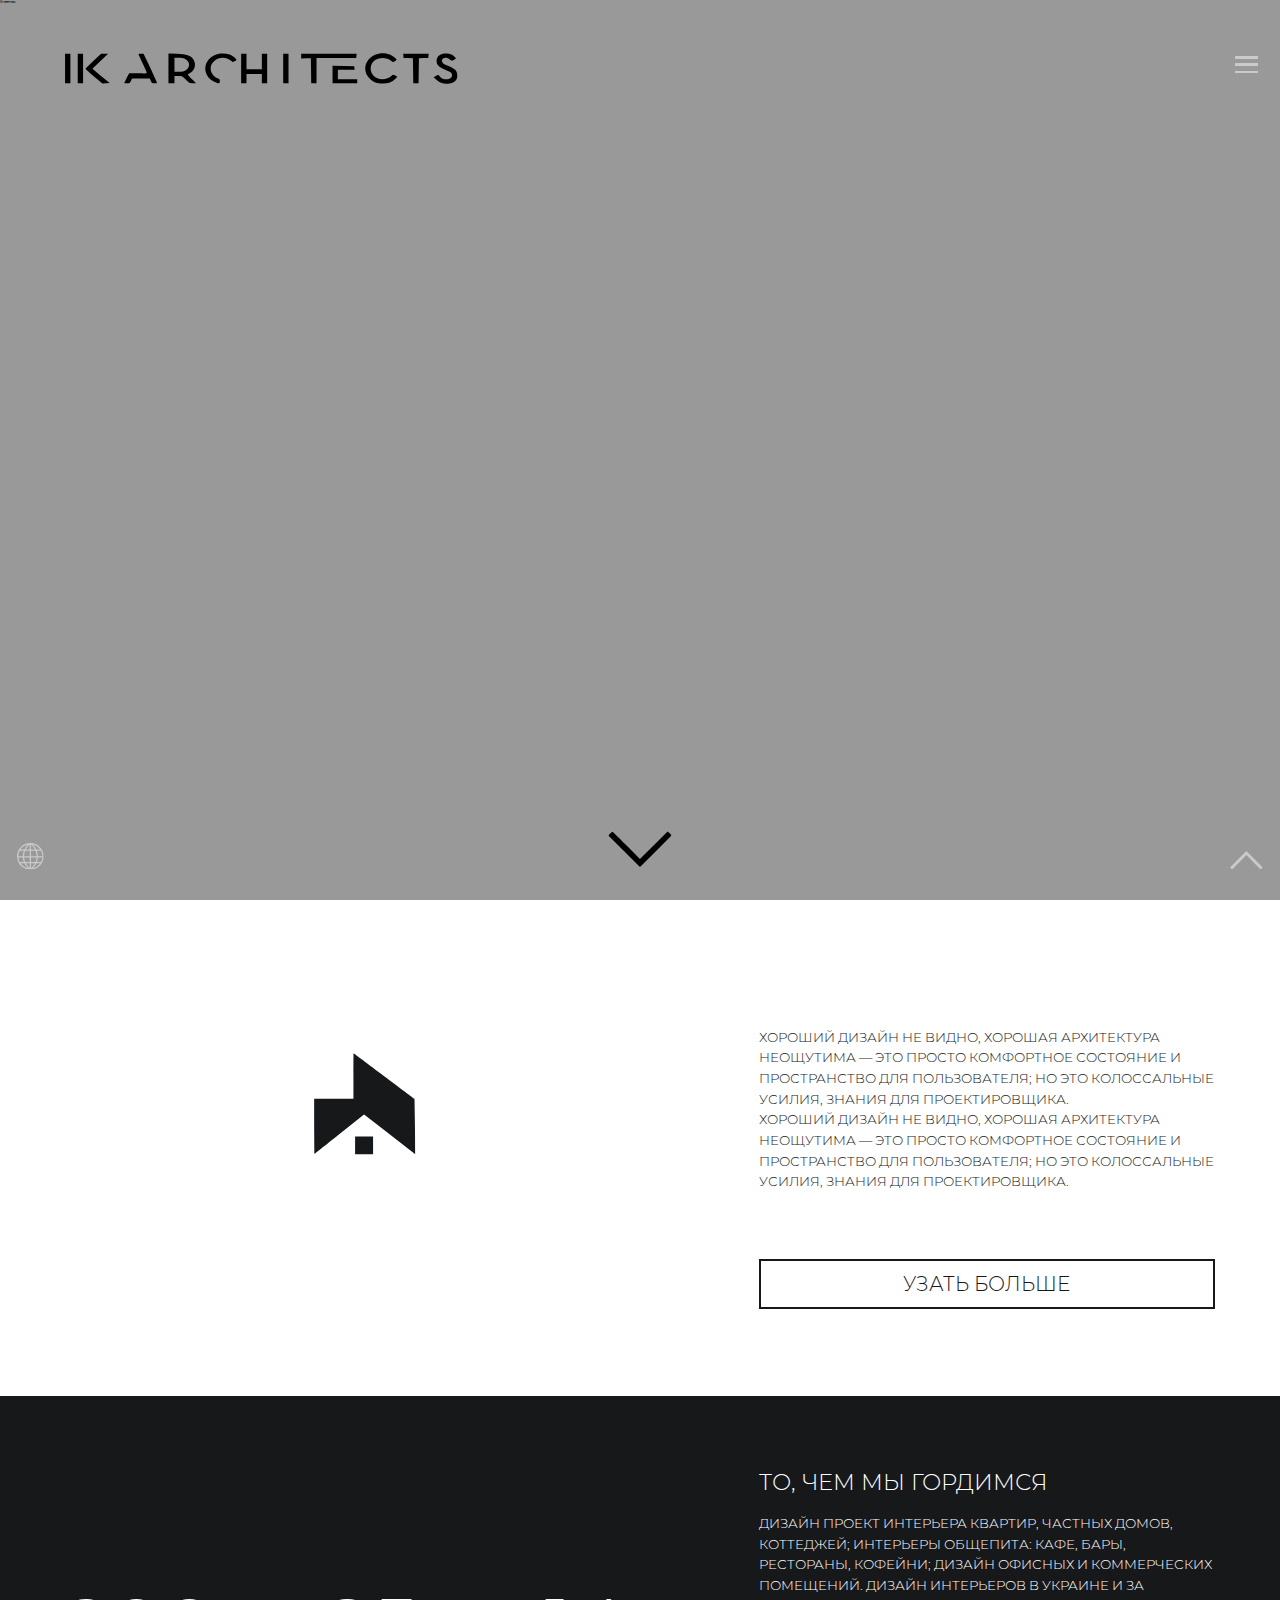
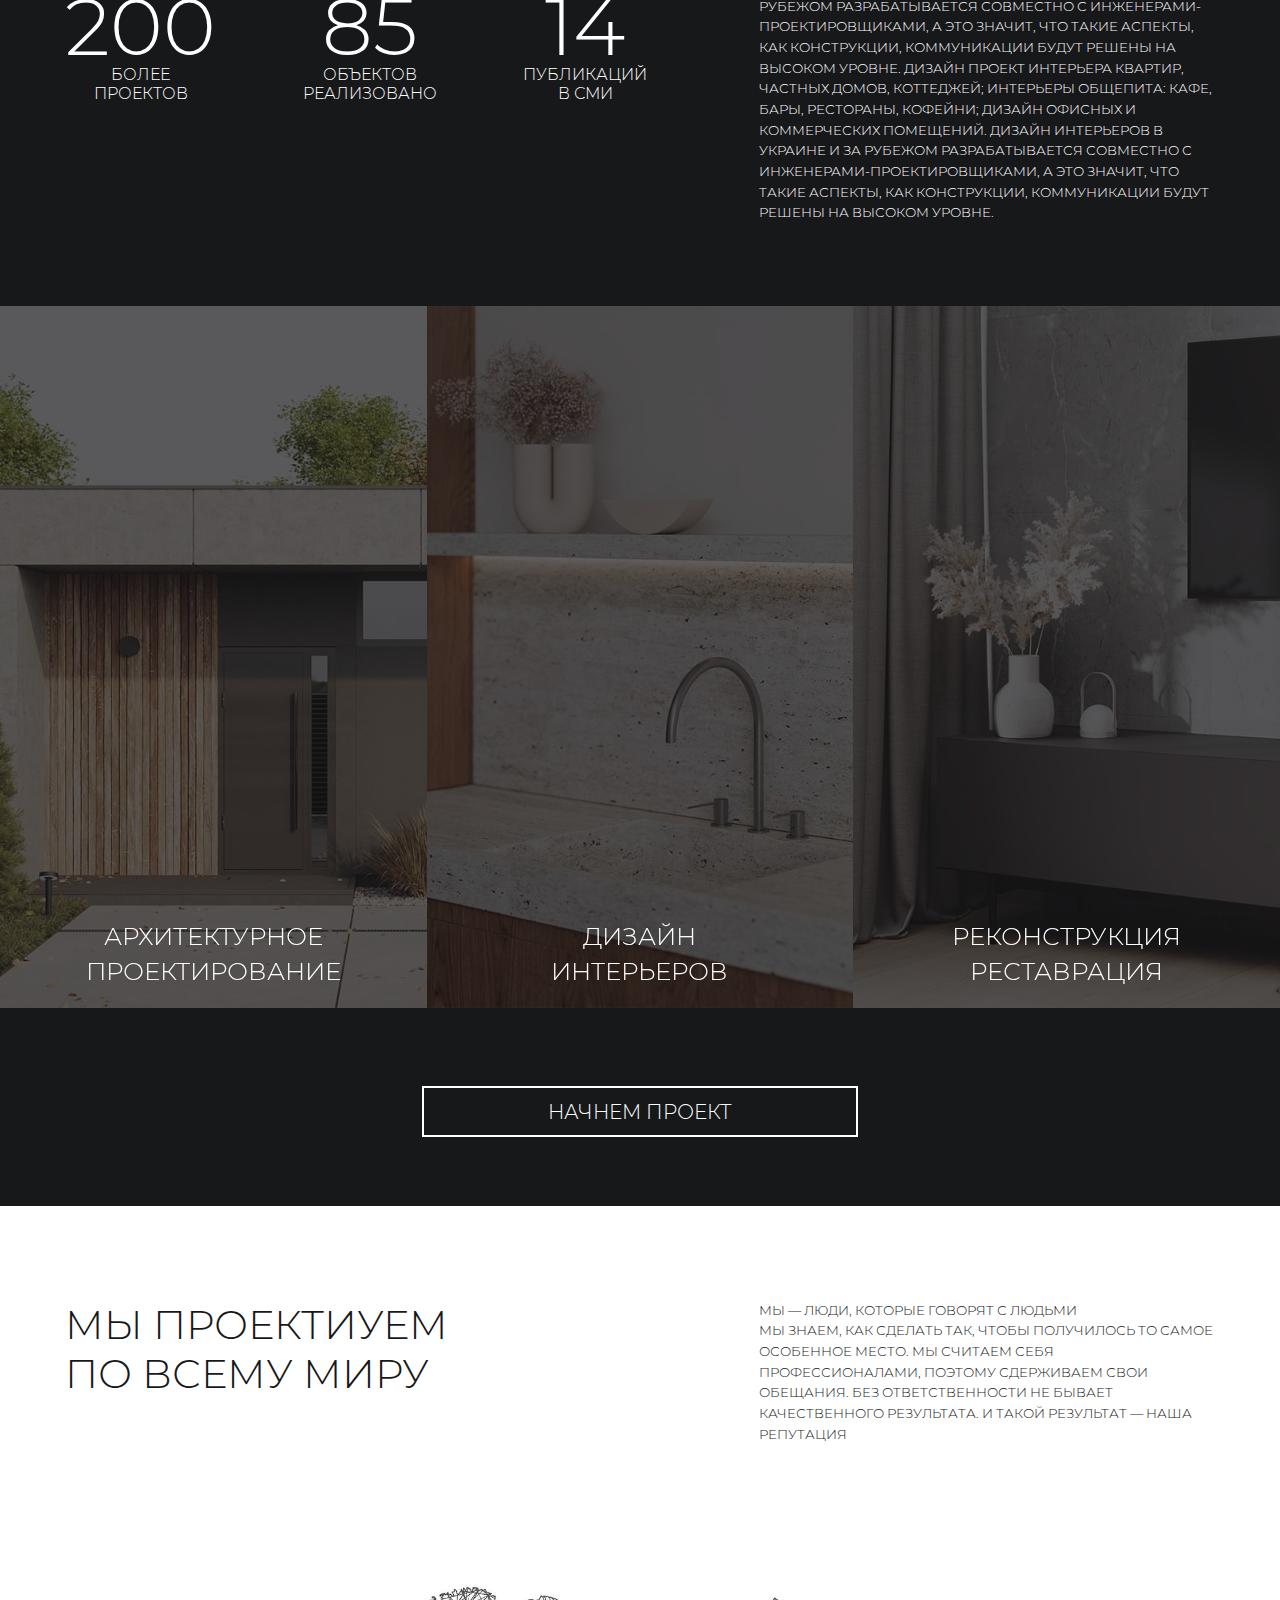
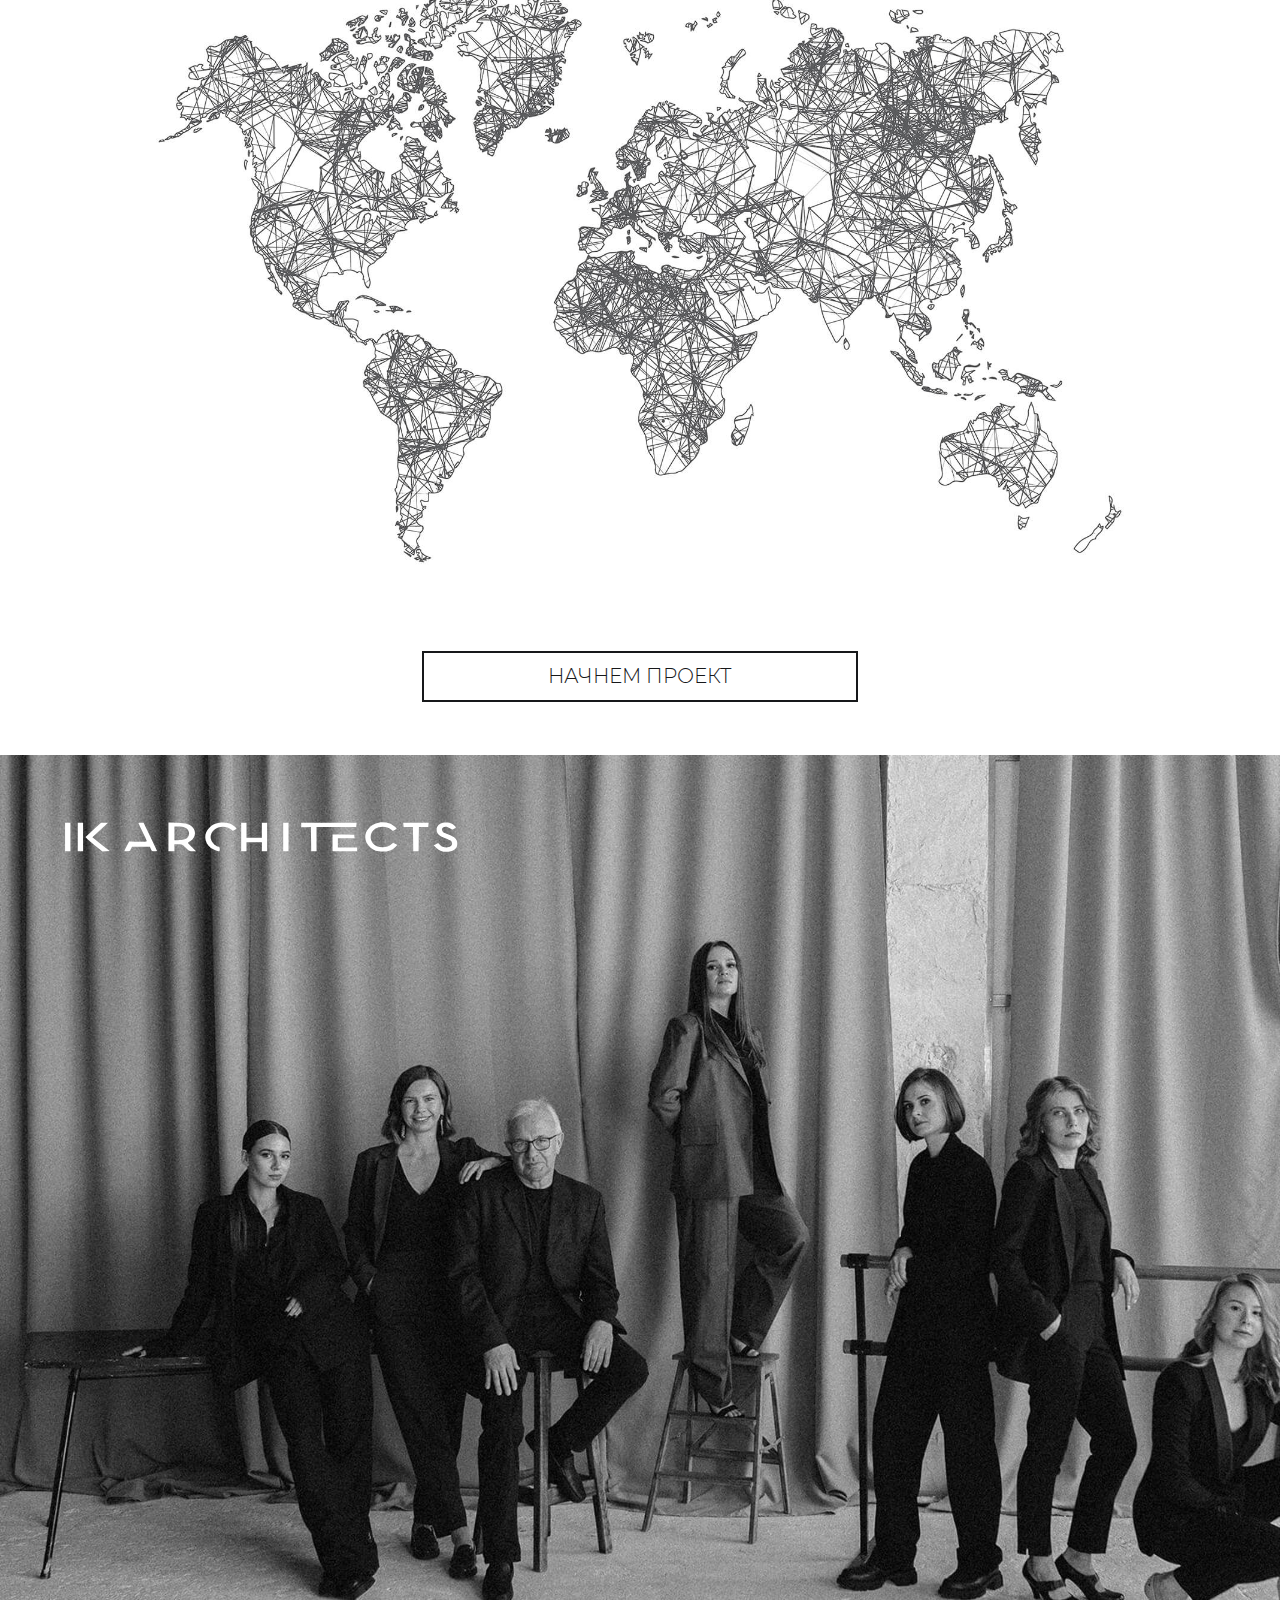
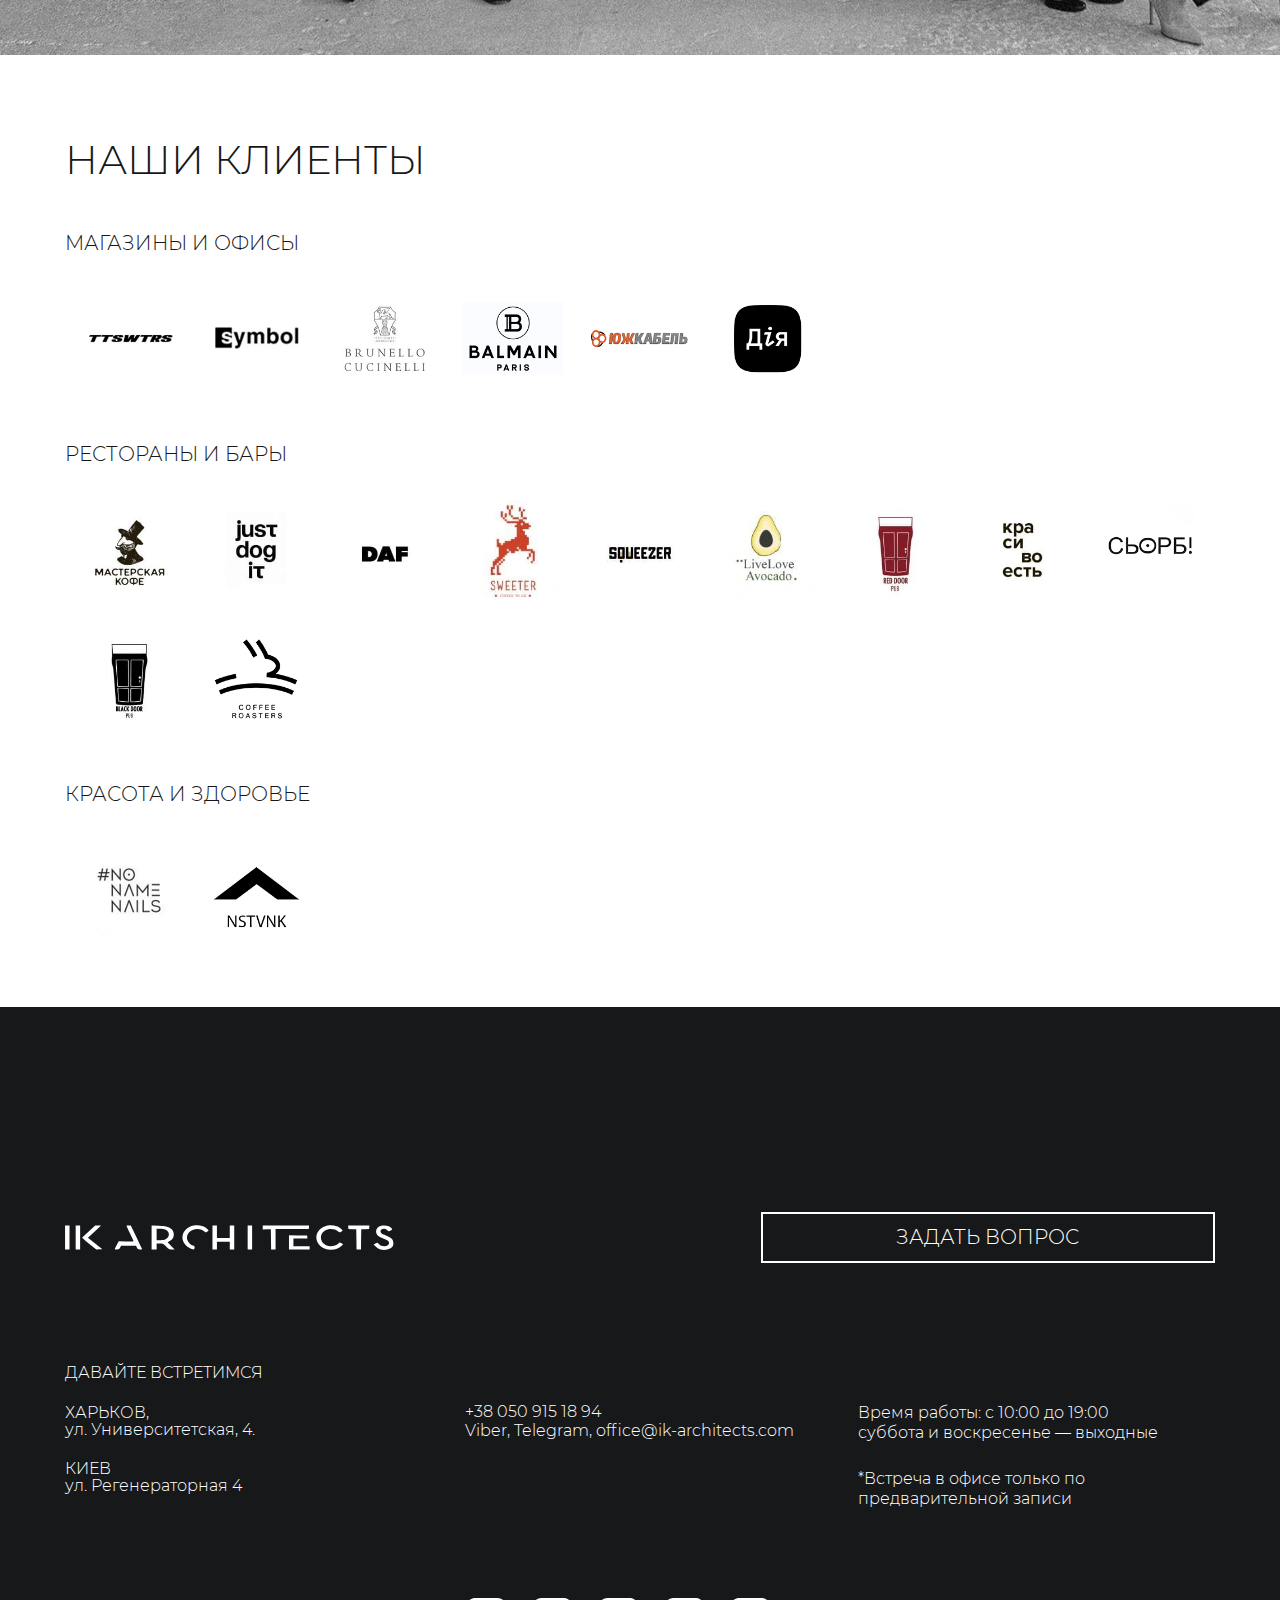
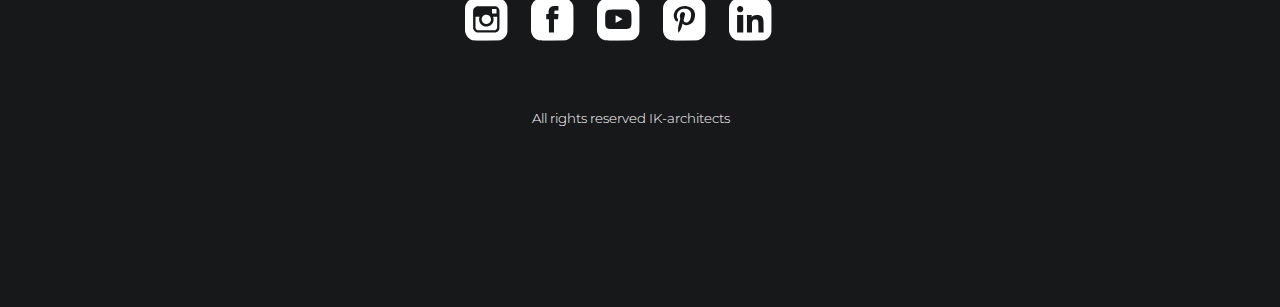
<file: main.html>
<!DOCTYPE html>
<html lang="ru">

<head>

    
    <meta charset="utf-8">
    <meta http-equiv="X-UA-Compatible" content="IE=edge">
    <meta name="viewport" content="width=device-width, initial-scale=1.0">
    
    <title>Главная</title>

    <meta name="description" content="Описание">
    <meta name="keywords" content="Ключевые слова">
    <meta name="author" content="BKY">
	
	<!--	

    <meta name="image" content="./img/favicon/logo.png">



    <meta property="og:type" content="website">
    <meta property="og:title" content="Название">
    <meta property="og:description" content="Описание">
    <meta property="og:image" content="./img/favicon/logo.png">
    <meta property="og:url" content="https://example.com">
    
    <link rel="canonical" href="https://example.com">

    <link rel="preconnect" href="//fonts.gstatic.com">
    <link rel="preconnect" href="//cdnjs.cloudflare.com">
    <link rel="preconnect" href="//google-analytics.com">
	
	

    <link rel="apple-touch-icon" sizes="57x57" href="./img/favicon/apple-icon-57x57.png">
    <link rel="apple-touch-icon" sizes="60x60" href="./img/favicon/apple-icon-60x60.png">
    <link rel="apple-touch-icon" sizes="72x72" href="./img/favicon/apple-icon-72x72.png">
    <link rel="apple-touch-icon" sizes="76x76" href="./img/favicon/apple-icon-76x76.png">
    <link rel="apple-touch-icon" sizes="114x114" href="./img/favicon/apple-icon-114x114.png">
    <link rel="apple-touch-icon" sizes="120x120" href="./img/favicon/apple-icon-120x120.png">
    <link rel="apple-touch-icon" sizes="144x144" href="./img/favicon/apple-icon-144x144.png">
    <link rel="apple-touch-icon" sizes="152x152" href="./img/favicon/apple-icon-152x152.png">
    <link rel="apple-touch-icon" sizes="180x180" href="./img/favicon/apple-icon-180x180.png">
    <link rel="icon" type="image/png" sizes="192x192"  href="./img/favicon/android-icon-192x192.png">
    <link rel="icon" type="image/png" sizes="32x32" href="./img/favicon/favicon-32x32.png">
    <link rel="icon" type="image/png" sizes="96x96" href="./img/favicon/favicon-96x96.png">
    <link rel="icon" type="image/png" sizes="16x16" href="./img/favicon/favicon-16x16.png">
    
   <link rel="manifest" href="./img/favicon/manifest.json"> 
    
    <meta name="msapplication-TileImage" content="./img/favicon/ms-icon-144x144.png">
    <meta name="msapplication-TileColor" content="#ffffff">

	
    
    <meta name="theme-color" content="#000000">

    <meta name="format-detection" content="telephone=no">
    <meta name="format-detection" content="address=no">
	

    

    	
	 <link rel="preload" href="fonts/Roboto.woff2" as="font" type="font/woff2" crossorigin> 
	 <link rel="preload" href="fonts/Robotobold.woff2" as="font" type="font/woff2" crossorigin> 
	 
	-->
	
	<script>
        const totalFontSize = function() {
            
            const pageWidth = window.innerWidth || document.documentElement.clientWidth || document.body.clientWidth; 
            
            if (pageWidth > 992) {
                const value = (pageWidth * 10 / 1920).toFixed(2);
                document.documentElement.style.fontSize = value + 'px';
            } else {
                document.documentElement.style.fontSize = '10px';
            }
        };

        totalFontSize();
		
		window.addEventListener('resize', totalFontSize);
		
    </script>
	
	<link rel="stylesheet" href="css/plugins/plugins.min.css"> 
	
	<link rel="stylesheet" href="css/style.css">



</head>

<body class="loading">


    <header class="hd">
    <div class="md">
        <div class="hd__wrapper">
            <div class="hd__logo">
                <a href="/" class="hd-logo">
                    <img src="img/logo-dark.svg" alt="ik-architects" loading="lazy" width="589" height="46" class="hd-logo__img img">
                </a>
            </div>
            <div class="hd__btn">
                <button type="button" class="menu-btn js-menu-btn">
                    <span></span>
                </button>
            </div>
        </div>
    </div>
</header>



    <div id="top"></div>
    <main class="page-main">
        <div class="hero">
            <h1 class="hero__title">Главная</h1>
<!--
            <video autoplay muted loop class="hero-video">
                <source src="https://media.istockphoto.com/videos/hdhand-checking-blueprint-work-video-id479309433" type="video/mp4">
            </video>
            
-->

            <div class="hero__scroll-down">
                <button type="button" class="scroll-down js-scroll-down" data-scroll="main-about">
                    <svg xmlns="http://www.w3.org/2000/svg" width="95" height="54" viewBox="0 0 95 54" class="scroll-down__img img">
                        <path d="M2.7 3.8L0 6.6l23.8 23.7L47.5 54l23.8-23.8L95.1 6.4 92 3.5 88.9.6 68.2 21.3 47.4 42.1 27.1 21.5C16 10.2 6.5 1 6.1 1S4.2 2.3 2.7 3.8z" />
                    </svg>
                </button>
            </div>
        </div>
        <div id="main-about" class="main-about">
            <div class="md">
                <div class="main-about__wrapper">
                    <div class="main-about__pic">
                        <svg class="ic ic-short-logo main-about__img"><use xlink:href="img/sprite.svg#short-logo"></use></svg>
                    </div>
                    <div class="main-about__desc rt">
                        <p class="main-about__text p">ХОРОШИЙ ДИЗАЙН НЕ ВИДНО, ХОРОШАЯ АРХИТЕКТУРА НЕОЩУТИМА — ЭТО ПРОСТО КОМФОРТНОЕ СОСТОЯНИЕ И ПРОСТРАНСТВО ДЛЯ ПОЛЬЗОВАТЕЛЯ; НО ЭТО КОЛОССАЛЬНЫЕ УСИЛИЯ, ЗНАНИЯ ДЛЯ ПРОЕКТИРОВЩИКА. </p>
                        <p class="main-about__text p">ХОРОШИЙ ДИЗАЙН НЕ ВИДНО, ХОРОШАЯ АРХИТЕКТУРА НЕОЩУТИМА — ЭТО ПРОСТО КОМФОРТНОЕ СОСТОЯНИЕ И ПРОСТРАНСТВО ДЛЯ ПОЛЬЗОВАТЕЛЯ; НО ЭТО КОЛОССАЛЬНЫЕ УСИЛИЯ, ЗНАНИЯ ДЛЯ ПРОЕКТИРОВЩИКА.</p>
                        <a href="#" title="УЗАТЬ БОЛЬШЕ" class="main-about__btn btn">
                            <span>УЗАТЬ БОЛЬШЕ</span>
                        </a>
                    </div>
                </div>
            </div>
        </div>

        <section class="main-proud">
            <div class="md">
                <div class="main-proud__wrapper">
                    <div class="main-proud__lt">
<!--
                        <div class="main-proud____pic">
                            <svg class="ic ic-short-logo main-proud__img"><use xlink:href="img/sprite.svg#short-logo"></use></svg>
                        </div>
-->
                        <ul class="main-proud-nums">
                            <li>
                                <div class="nums">
                                    <span class="nums__num numscroller" data-min='1' data-max='200' data-delay='2' data-increment='1'>200</span>
                                    <span class="nums__text">БОЛЕЕ <br> ПРОЕКТОВ</span>
                                </div>
                            </li>
                            <li>
                                <div class="nums">
                                    <span class="nums__num numscroller" data-min='1' data-max='85' data-delay='2' data-increment='1'>85</span>
                                    <span class="nums__text">ОБЪЕКТОВ <br> РЕАЛИЗОВАНО</span>
                                </div>
                            </li>
                            <li>
                                <div class="nums">
                                    <span class="nums__num numscroller" data-slno="6" data-min='1' data-max='14' data-delay='2' data-increment='1'>14</span>
                                    <span class="nums__text">ПУБЛИКАЦИЙ <br> В СМИ</span>
                                </div>
                            </li>
                        </ul>
                    </div>
                    <div class="main-proud__rt rt">
                        <h2 class="main-proud__title h3">ТО, ЧЕМ МЫ ГОРДИМСЯ</h2>
                        <p class="main-proud__text p">ДИЗАЙН ПРОЕКТ ИНТЕРЬЕРА КВАРТИР, ЧАСТНЫХ ДОМОВ, КОТТЕДЖЕЙ; ИНТЕРЬЕРЫ ОБЩЕПИТА: КАФЕ, БАРЫ, РЕСТОРАНЫ, КОФЕЙНИ; ДИЗАЙН ОФИСНЫХ И КОММЕРЧЕСКИХ ПОМЕЩЕНИЙ. ДИЗАЙН ИНТЕРЬЕРОВ В УКРАИНЕ И ЗА РУБЕЖОМ РАЗРАБАТЫВАЕТСЯ СОВМЕСТНО С ИНЖЕНЕРАМИ-ПРОЕКТИРОВЩИКАМИ, А ЭТО ЗНАЧИТ, ЧТО ТАКИЕ АСПЕКТЫ, КАК КОНСТРУКЦИИ, КОММУНИКАЦИИ БУДУТ РЕШЕНЫ НА ВЫСОКОМ УРОВНЕ. ДИЗАЙН ПРОЕКТ ИНТЕРЬЕРА КВАРТИР, ЧАСТНЫХ ДОМОВ, КОТТЕДЖЕЙ; ИНТЕРЬЕРЫ ОБЩЕПИТА: КАФЕ, БАРЫ, РЕСТОРАНЫ, КОФЕЙНИ; ДИЗАЙН ОФИСНЫХ И КОММЕРЧЕСКИХ ПОМЕЩЕНИЙ. ДИЗАЙН ИНТЕРЬЕРОВ В УКРАИНЕ И ЗА РУБЕЖОМ РАЗРАБАТЫВАЕТСЯ СОВМЕСТНО С ИНЖЕНЕРАМИ-ПРОЕКТИРОВЩИКАМИ, А ЭТО ЗНАЧИТ, ЧТО ТАКИЕ АСПЕКТЫ, КАК КОНСТРУКЦИИ, КОММУНИКАЦИИ БУДУТ РЕШЕНЫ НА ВЫСОКОМ УРОВНЕ.</p>
                    </div>
                </div>
            </div>
        </section>
        <div class="main-gallery">
            <div class="main-gallery__wrapper">
                <div class="main-gallery__items">
                    <div class="main-gallery__item">
                        <img src="img/arh-proect.jpg" scrset="img/arh-proect@2x.jpg 2x" alt="АРХИТЕКТУРНОЕ ПРОЕКТИРОВАНИЕ" width="640" height="880" loading="lazy" class="main-gallery__img img-full">
                        <div class="main-gallery__desc">
                            <div class="main-gallery__title">АРХИТЕКТУРНОЕ <br> ПРОЕКТИРОВАНИЕ</div>
                        </div>
                        <a href="#" class="main-gallery__link full"></a>
                    </div>
                    <div class="main-gallery__item">
                        <img src="img/dis-int.jpg" scrset="img/dis-int@2x@2x.jpg 2x" alt="ДИЗАЙН ИНТЕРЬЕРОВ" width="640" height="880" loading="lazy" class="main-gallery__img img-full">
                        <div class="main-gallery__desc">
                            <div class="main-gallery__title">ДИЗАЙН <br> ИНТЕРЬЕРОВ</div>
                        </div>
                        <a href="#" class="main-gallery__link full"></a>
                    </div>
                    <div class="main-gallery__item">
                        <img src="img/rec-res.jpg" scrset="img/rec-res@2x.jpg 2x" alt="РЕКОНСТРУКЦИЯ РЕСТАВРАЦИЯ" width="640" height="880" loading="lazy" class="main-gallery__img img-full">
                        <div class="main-gallery__desc">
                            <div class="main-gallery__title">РЕКОНСТРУКЦИЯ  <br> РЕСТАВРАЦИЯ</div>
                        </div>
                        <a href="#" class="main-gallery__link full"></a>
                    </div>
                </div>
                <div class="main-gallery__btn">
                    <div class="md">
                        <a href="#" title="НАЧНЕМ ПРОЕКТ" class="btn btn_white w-38">
                            <span>НАЧНЕМ ПРОЕКТ</span>
                        </a>
                    </div>
                </div>
            </div>
            <div class="cursor"></div>
        </div>
        <section class="main-world">
            <div class="md">
                <div class="main-world__wrapper">
                    <div class="main-world__header">
                        <h2 class="main-world__title h2">МЫ ПРОЕКТИУЕМ ПО ВСЕМУ МИРУ</h2>
                        <div class="rt">
                            <p class="p">МЫ — ЛЮДИ,  КОТОРЫЕ ГОВОРЯТ С ЛЮДЬМИ</p>
                            <p class="p">МЫ ЗНАЕМ, КАК СДЕЛАТЬ ТАК, ЧТОБЫ ПОЛУЧИЛОСЬ ТО САМОЕ ОСОБЕННОЕ МЕСТО. МЫ СЧИТАЕМ СЕБЯ ПРОФЕССИОНАЛАМИ,  ПОЭТОМУ СДЕРЖИВАЕМ СВОИ ОБЕЩАНИЯ. БЕЗ ОТВЕТСТВЕННОСТИ НЕ БЫВАЕТ КАЧЕСТВЕННОГО РЕЗУЛЬТАТА. И ТАКОЙ РЕЗУЛЬТАТ — НАША РЕПУТАЦИЯ</p>
                        </div>
                    </div>
                    <div class="main-world__body">
                        <img src="img/map.jpg" srcset="img/map@2x.jpg 2x" alt="Global map" width="1920" height="1147" loading="lazy" class="main-world__img img">
                    </div>
                    <div class="main-world__footer btn-wrap">
                         <a href="#" title="НАЧНЕМ ПРОЕКТ" class="btn w-38">
                            <span>НАЧНЕМ ПРОЕКТ</span>
                        </a>
                    </div>
                </div>
            </div>
        </section>
        <div class="main-team">
            <div class="md">
                <div class="main-team__wrapper">
                    <div class="main-team-logo">
                        <img src="img/logo.svg" alt="ik-architects" loading="lazy" width="589" height="46" class="main-team-logo__img img">
                    </div>
                </div>
            </div>
            <img src="img/team.jpg" alt="ik-architects team" width="1920" height="1280" loading="lazy" class="main-team__img img-full">
        </div>
        <section class="main-clients">
            <div class="md">
                <div class="main-clients__wrapper">
                    <h2 class="main-clients__title h2">НАШИ КЛИЕНТЫ</h2>
                    
                    <div class="clients-item">
                        <p class="main-clients__stitle h4">МАГАЗИНЫ И ОФИСЫ</p>
                        <div class="client-list">
                            <div class="client">
                                <img src="img/clients/tts.png" scrset="img/clients/tts@2x.png 2x" alt="" width="180" height="180" loading="lazy" class="client__img">
                                <a href="#" class="client__link"></a>
                            </div>
                            <div class="client">
                                <img src="img/clients/symbol.png" scrset="img/clients/symbol@2x.png 2x" alt="" width="180" height="180" loading="lazy" class="client__img">
                                <a href="#" class="client__link"></a>
                            </div>
                            <div class="client">
                                <img src="img/clients/brunello.png" scrset="img/clients/brunello@2x.png 2x" alt="" width="180" height="180" loading="lazy" class="client__img">
                                <a href="#" class="client__link"></a>
                            </div>
                            <div class="client">
                                <img src="img/clients/balmain.png" scrset="img/clients/balmain@2x.png 2x" alt="" width="180" height="180" loading="lazy" class="client__img">
                                <a href="#" class="client__link"></a>
                            </div>
                            <div class="client">
                                <img src="img/clients/uz.png" scrset="img/clients/uz@2x.png 2x" alt="" width="180" height="180" loading="lazy" class="client__img">
                                <a href="#" class="client__link"></a>
                            </div>
                            <div class="client">
                                <img src="img/clients/dia.png" scrset="img/clients/dia@2x.png 2x" alt="" width="180" height="180" loading="lazy" class="client__img">
                                <a href="#" class="client__link"></a>
                            </div>
                        </div>
                    </div>
                    <div class="clients-item">
                        <p class="main-clients__stitle h4">РЕСТОРАНЫ И БАРЫ</p>    
                        <div class="client-list">
                            <div class="client">
                                <img src="img/clients/Masterskaya_kofe.jpg" scrset="img/clients/Masterskaya_kofe@2x.jpg 2x" alt="" width="180" height="180" loading="lazy" class="client__img">
                                <a href="#" class="client__link"></a>
                            </div>
                            <div class="client">
                                <img src="img/clients/just_dog_it.jpg" scrset="img/clients/just_dog_it@2x.jpg 2x" alt="" width="180" height="180" loading="lazy" class="client__img">
                                <a href="#" class="client__link"></a>
                            </div>
                            <div class="client">
                                <img src="img/clients/DAF.jpg" scrset="img/clients/DAF@2x.jpg 2x" alt="" width="180" height="180" loading="lazy" class="client__img">
                                <a href="#" class="client__link"></a>
                            </div>
                            <div class="client">
                                <img src="img/clients/Sweeter.jpg" scrset="img/clients/Sweeter@2x.jpg 2x" alt="" width="180" height="180" loading="lazy" class="client__img">
                                <a href="#" class="client__link"></a>
                            </div>
                            <div class="client">
                                <img src="img/clients/squeezer.jpg" scrset="img/clients/squeezer@2x.jpg 2x" alt="" width="180" height="180" loading="lazy" class="client__img">
                                <a href="#" class="client__link"></a>
                            </div>
                            <div class="client">
                                <img src="img/clients/Live_love_avocado.jpg" scrset="img/clients/Live_love_avocado@2x.jpg 2x" alt="" width="180" height="180" loading="lazy" class="client__img">
                                <a href="#" class="client__link"></a>
                            </div>
                            <div class="client">
                                <img src="img/clients/Red_door_pub.jpg" scrset="img/clients/Red_door_pub@2x.jpg 2x" alt="" width="180" height="180" loading="lazy" class="client__img">
                                <a href="#" class="client__link"></a>
                            </div>
                            <div class="client">
                                <img src="img/clients/krasivo_est.jpg" scrset="img/clients/krasivo_est@2x.jpg 2x" alt="" width="180" height="180" loading="lazy" class="client__img">
                                <a href="#" class="client__link"></a>
                            </div>
                            <div class="client">
                                <img src="img/clients/serb.png" scrset="img/clients/serb@2x.png 2x" alt="" width="180" height="180" loading="lazy" class="client__img">
                                <a href="#" class="client__link"></a>
                            </div>
                            <div class="client">
                                <img src="img/clients/Black_door_pub.jpg" scrset="img/clients/Black_door_pub@2x.jpg 2x" alt="" width="180" height="180" loading="lazy" class="client__img">
                                <a href="#" class="client__link"></a>
                            </div>
                            <div class="client">
                                <img src="img/clients/roasters.png" scrset="img/clients/roasters@2x.png 2x" alt="" width="180" height="180" loading="lazy" class="client__img">
                                <a href="#" class="client__link"></a>
                            </div>
                        </div>
                    </div>
                    <div class="clients-item">
                        <p class="main-clients__stitle h4">КРАСОТА И  ЗДОРОВЬЕ</p>    
                        <div class="client-list">
                            <div class="client">
                                <img src="img/clients/NoNameNails.jpg" scrset="img/clients/NoNameNails@2x.jpg 2x" alt="" width="180" height="180" loading="lazy" class="client__img">
                                <a href="#" class="client__link"></a>
                            </div>
                            <div class="client">
                                <img src="img/clients/NSTVNK.png" scrset="img/clients/NSTVNK@2x.png 2x" alt="" width="180" height="180" loading="lazy" class="client__img">
                                <a href="#" class="client__link"></a>
                            </div>
                        </div>
                    </div>
                </div>
            </div>
        </section>
    </main>

    

    <footer class="ft">
    <div class="md">
        <div class="ft__wrapper">
            <div class="feedback-container js-feedback-container">
    <form action="/" class="feedback">
        <div class="feedback__lt">
            <img src="img/logo.svg" alt="ik-architects" loading="lazy" width="493" height="38" class="feedback__logo img">

            <h2 class="feedback__title h3">НАПИШИТЕ НАМ</h2>
            <p class="feedback__stitle p ttn">Мы ответим на все интересующие вас вопрросы</p>
            <div class="feedback__item">
                <input type="text" class="feedback__form" placeholder="Имя *">
            </div>
            <div class="feedback__item">
                <input type="text" class="feedback__form" placeholder="Город, страна *">
            </div>
            <div class="feedback__item">
                <input type="tel" class="feedback__form" placeholder="Телефон *">
            </div>
            <div class="feedback__item">
                <input type="email" class="feedback__form" placeholder="e-mail">
            </div>
        </div>
        <div class="feedback__rt">
            <textarea class="feedback__area js-feedback-area" placeholder="Что вас интересует?"></textarea>
            <button type="submit" class="feedback__submit btn btn_white" title="ОТПРАВИТЬ">
                <span>ОТПРАВИТЬ</span>
            </button>
        </div>
    </form>
</div>
            <div class="ft__header js-ft-header">
                <div class="ft__logo">
                    <a href="/" class="ft-logo">
                        <img src="img/logo.svg" alt="ik-architects" loading="lazy" width="493" height="38" class="ft-log__img img">
                    </a>
                </div>
                <div class="ft__btn">
                    <button type="button" title="ЗАДАТЬ ВОПРОС" class="btn btn_white js-feedback-show">
                        <span>ЗАДАТЬ ВОПРОС</span>
                    </button>
                </div>
            </div>
            <div class="ft__body">
                <div class="ft__lt">
                    <div class="ft__stitle ttu">ДАВАЙТЕ ВСТРЕТИМСЯ</div>
                    
                    <div class="ft__address">
                        <a href="https://goo.gl/maps/BRD8B6YiYghYUY6Y8" target="_blank">
                            ХАРЬКОВ,
                            <span>ул. Университетская, 4.</span>
                        </a>
                    </div>
                    <div class="ft__address">
                        <a href="https://goo.gl/maps/6Z8pbxmgz5ZkRiiD9" target="_blank">
                            КИЕВ
                            <span>ул. Регенераторная 4</span>
                        </a>
                    </div>
                </div>
                <div class="ft__ct">
                    <div class="ft_phone">
                        <a href="tel:380509151894">+38 050 915 18 94</a>
                    </div>
                    <div class="ft_soc">
                        <a href="#">Viber</a><span>, </span>
                        <a href="#">Telegram</a><span>, </span>
                        <a href="mailto:office@ik-architects.com">office@ik-architects.com</a>
                    </div>
                    <div class="ft__mail">
                        
                    </div>
                </div>
                <div class="ft__rt">
                    <p>Время работы: с 10:00 до 19:00 <br> суббота и воскресенье — выходные</p>
                    <p>*Встреча в офисе только по <br> предварительной записи</p>
                </div>
            </div>
            <div class="ft__footer">
                <div class="ft__lt"></div>
                <div class="ft__ct">
                    <ul class="ft-net"> 
                        <li>
                            <a href="#" title="instagram">
                                <svg class="ic ic-instagram"><use xlink:href="img/sprite.svg#instagram"></use></svg>
                            </a>
                        </li>
                        <li>
                            <a href="#" title="facebook">
                                <svg class="ic ic-facebook"><use xlink:href="img/sprite.svg#facebook"></use></svg>
                            </a>
                        </li>
                        <li>
                            <a href="#" title="youtube">
                                <svg class="ic ic-youtube"><use xlink:href="img/sprite.svg#youtube"></use></svg>
                            </a>
                        </li>
                        <li>
                            <a href="#" title="pinterest">
                                <svg class="ic ic-pinterest"><use xlink:href="img/sprite.svg#pinterest"></use></svg>
                            </a>
                        </li>
                        <li>
                            <a href="#" title="linkedin">
                                <svg class="ic ic-linkedin"><use xlink:href="img/sprite.svg#linkedin"></use></svg>
                            </a>
                        </li>
                    </ul>
                    <div class="copy p">
                        All rights reserved IK-architects
                    </div>
                </div>
                <div class="ft__rt"></div>
                
            </div>
        </div>
    </div>
</footer>


<button type="button" class="top js-color" data-scroll="top">
    <svg class="ic ic-scroll-down top__img"><use xlink:href="img/sprite.svg#scroll-down"></use></svg>
</button>


<div class="language">
    <div class="language__wrapper">
        <div class="language-menu">
            <div class="language-menu__item">
                <a href="#" class="language-menu__link">RU</a>
            </div>
            <div class="language-menu__item">
                <a href="#" class="language-menu__link">UA</a>
            </div>
            <div class="language-menu__item">
                <a href="#" class="language-menu__link">EN</a>
            </div>
        </div>
        <div class="language-btn">
            <svg class="ic ic-planet language-btn__icon"><use xlink:href="img/sprite.svg#planet"></use></svg>
        </div>
    </div>
</div>

    
    

    <script src="js/plugins/plugins.min.js"></script>
    

    <script src="js/app.js"></script>

</body>

</html>
</file>
<file: css/style.css>
@font-face {
  font-family: Montserrat;
  src: url(../fonts/Montserrat-Light.woff2) format("woff2");
  font-weight: 300;
  font-display: swap;
  font-style: normal;
}

html {
  color: #17181a;
  background-color: #fff;
  font-size: 10px;
  font-family: -apple-system,BlinkMacSystemFont,"Segoe UI",Roboto,"Helvetica Neue",Arial,"Noto Sans",sans-serif,"Apple Color Emoji","Segoe UI Emoji","Segoe UI Symbol","Noto Color Emoji";
}

body {
  font-family: Montserrat,sans-serif;
  font-size: 1.6rem;
  font-weight: 300;
}

a {
  color: currentColor;
}

* {
  -webkit-box-sizing: border-box;
  box-sizing: border-box;
}

.hidden {
  display: none!important;
}

.md {
  padding-left: 3rem;
  padding-right: 3rem;
}

.img {
  display: block;
  -webkit-box-flex: 0;
  -webkit-flex: 0 0 auto;
  -ms-flex: 0 0 auto;
  flex: 0 0 auto;
  height: auto;
}

.img-full {
  position: absolute;
  top: 0;
  left: 0;
  width: 100%;
  height: 100%;
  -o-object-fit: cover;
  object-fit: cover;
  -o-object-position: center;
  object-position: center;
}

.full {
  position: absolute;
  top: 0;
  left: 0;
  width: 100%;
  height: 100%;
}

main {
  padding-top: 9rem;
}

.h2 {
  font-size: 3.6rem;
  font-weight: 400;
  line-height: normal;
  text-transform: uppercase;
}

.h3 {
  font-size: 2.4rem;
  font-weight: 400;
  line-height: normal;
  text-transform: uppercase;
}

.h4 {
  font-size: 2rem;
  font-weight: 400;
  line-height: normal;
  text-transform: uppercase;
}

.p {
  font-size: 1.6rem;
  line-height: 1.6;
  text-transform: uppercase;
}

.ttu {
  text-transform: uppercase;
}

.ttn {
  text-transform: none;
}

.w-33 {
  width: 100%;
}

.w-38 {
  width: 100%;
}

.btn-wrap {
  text-align: center;
}

.btn {
  color: currentColor;
  font-size: 2rem;
  line-height: 1;
  display: -webkit-inline-box;
  display: -webkit-inline-flex;
  display: -ms-inline-flexbox;
  display: inline-flex;
  -webkit-box-align: center;
  -webkit-align-items: center;
  -ms-flex-align: center;
  align-items: center;
  -webkit-box-pack: center;
  -webkit-justify-content: center;
  -ms-flex-pack: center;
  justify-content: center;
  overflow: hidden;
  background: 0 0;
  cursor: pointer;
  -webkit-transition: .3s;
  -o-transition: .3s;
  transition: .3s;
  position: relative;
  padding: 1.2rem 2rem;
  border: 2px solid currentColor;
  -webkit-box-sizing: border-box;
  box-sizing: border-box;
  text-transform: uppercase;
}

.btn span {
  position: relative;
  z-index: 2;
}

.btn:after {
  position: absolute;
  content: '';
  top: 0;
  left: 0;
  width: 100%;
  height: 100%;
  -webkit-transition: .3s;
  -o-transition: .3s;
  transition: .3s;
  -webkit-transform: scale(.1);
  -ms-transform: scale(.1);
  transform: scale(.1);
  z-index: 1;
}

.btn:hover {
  color: #fff;
}

.btn:hover:after {
  background: #17181a;
  -webkit-transform: scale(1);
  -ms-transform: scale(1);
  transform: scale(1);
}

.btn.btn_white {
  color: #fff;
}

.btn.btn_white:hover {
  color: #17181a;
}

.btn.btn_white:hover:after {
  background: #fff;
}

.top {
  position: fixed;
  bottom: 4.6rem;
  right: 2.5rem;
  z-index: 10;
  color: #c9caca;
  display: none;
}

.ic-scroll-down.top__img {
  -webkit-transform: rotate(180deg);
  -ms-transform: rotate(180deg);
  transform: rotate(180deg);
  font-size: 2.8rem;
}

.language {
  position: fixed;
  bottom: 4.6rem;
  left: 2rem;
  z-index: 10;
  color: #c9caca;
  display: none;
}

.language:hover .language-menu {
  opacity: 1;
  pointer-events: all;
  -webkit-transform: translateY(0);
  -ms-transform: translateY(0);
  transform: translateY(0);
}

.language-btn {
  cursor: pointer;
  text-align: center;
}

.language-btn__icon {
  font-size: 4rem!important;
}

.language-menu {
  text-align: center;
  padding-bottom: 2rem;
  -webkit-transform: translateY(2rem);
  -ms-transform: translateY(2rem);
  transform: translateY(2rem);
  -webkit-transition: .5s cubic-bezier(.5,0,0,1);
  -o-transition: .5s cubic-bezier(.5,0,0,1);
  transition: .5s cubic-bezier(.5,0,0,1);
  opacity: 0;
  pointer-events: none;
}

.language-menu__item {
  padding: 1rem;
}

.language-menu__link {
  display: block;
  font-size: 2rem;
  line-height: 1;
  text-transform: uppercase;
}

.ic {
  display: inline-block;
  vertical-align: middle;
  width: 1em;
  height: 1em;
  fill: currentColor;
}

.ic-facebook {
  font-size: 51.2rem;
  width: 1em;
}

.ic-instagram {
  font-size: 51.2rem;
  width: 1em;
}

.ic-internet {
  font-size: 4rem;
  width: 1em;
}

.ic-linkedin {
  font-size: 51.2rem;
  width: 1em;
}

.ic-pinterest {
  font-size: 51.2rem;
  width: 1em;
}

.ic-planet {
  font-size: 3rem;
  width: 1em;
}

.ic-scroll-down {
  font-size: 5.4rem;
  width: 1.75926em;
}

.ic-short-logo {
  font-size: 67.1rem;
  width: 1em;
}

.ic-youtube {
  font-size: 51.2rem;
  width: 1em;
}

.hd {
  position: fixed;
  top: 0;
  left: 0;
  width: 100%;
  height: 9rem;
  padding-top: 3rem;
  padding-bottom: 3rem;
  z-index: 10;
  background-color: #fff;
  -webkit-box-shadow: -5px -5px 5px -5px rgba(188,192,195,.6) inset;
  box-shadow: -5px -5px 5px -5px rgba(188,192,195,.6) inset;
}

.hd__wrapper {
  display: -webkit-box;
  display: -webkit-flex;
  display: -ms-flexbox;
  display: flex;
  -webkit-box-align: center;
  -webkit-align-items: center;
  -ms-flex-align: center;
  align-items: center;
  -webkit-box-pack: justify;
  -webkit-justify-content: space-between;
  -ms-flex-pack: justify;
  justify-content: space-between;
}

.hd__logo {
  margin-right: 2rem;
}

.hd-logo {
  display: inline-block;
}

.hd-logo__img {
  max-width: 50vw;
  width: auto;
  max-height: 26px;
}

.menu-btn {
  width: 3.4rem;
  position: relative;
  display: -webkit-box;
  display: -webkit-flex;
  display: -ms-flexbox;
  display: flex;
  -webkit-box-orient: vertical;
  -webkit-box-direction: normal;
  -webkit-flex-direction: column;
  -ms-flex-direction: column;
  flex-direction: column;
  -webkit-box-align: end;
  -webkit-align-items: flex-end;
  -ms-flex-align: end;
  align-items: flex-end;
  color: #c9caca;
}

.menu-btn span {
  display: block;
  width: 100%;
  height: .4rem;
  background-color: currentColor;
  margin: .7rem 0;
  -webkit-transition: width .25s;
  -o-transition: width .25s;
  transition: width .25s;
}

.menu-btn:after,
.menu-btn:before {
  content: '';
  display: block;
  width: 100%;
  height: .4rem;
  background-color: currentColor;
  -webkit-transition: width .25s;
  -o-transition: width .25s;
  transition: width .25s;
}

.menu-btn:hover:before {
  width: 25%;
}

.menu-btn:hover span {
  width: 50%;
}

.ft {
  color: #fff;
  background-color: #17181a;
  padding-top: 8rem;
  padding-bottom: 4rem;
}

.ft__header {
  padding-bottom: 4rem;
}

.ft__btn {
  margin-top: 3rem;
}

.ft__btn .btn {
  width: 100%;
}

.ft__body {
  font-weight: 400;
  font-size: 1.6rem;
  line-height: normal;
  padding-bottom: 4rem;
}

.ft__address {
  margin-top: 3.2rem;
}

.ft__address span {
  display: block;
}

.ft__footer {
  display: -webkit-box;
  display: -webkit-flex;
  display: -ms-flexbox;
  display: flex;
}

.ft__body a,
.ft__footer a {
  -webkit-transition: color .25s;
  -o-transition: color .25s;
  transition: color .25s;
}

.ft__body a:hover,
.ft__footer a:hover {
  color: #c9caca;
}

.ft__body br,
.ft__footer br {
  display: none;
}

.ft__ct {
  margin-top: 4rem;
  margin-bottom: 4rem;
  width: 100%;
}

.ft-net {
  display: -webkit-box;
  display: -webkit-flex;
  display: -ms-flexbox;
  display: flex;
  -webkit-box-pack: center;
  -webkit-justify-content: center;
  -ms-flex-pack: center;
  justify-content: center;
  margin-bottom: 4rem;
}

.ft-net li {
  margin-left: 1rem;
  margin-right: 1rem;
}

.ft-net a {
  display: block;
}

.ft-net a .ic {
  font-size: 4.4rem;
}

.copy {
  font-size: 1.6rem;
  text-align: center;
  text-transform: none;
}

.ft-log__img {
  max-width: 100%;
  width: auto;
  max-height: 26px;
}

.hero {
  position: relative;
  width: 100%;
  height: calc(100vh - 9rem);
  overflow: hidden;
  z-index: 2;
}

.hero:before {
  content: '';
  position: absolute;
  left: 0;
  top: 0;
  width: 100%;
  height: 100%;
  background-color: rgba(0,0,0,.4);
  pointer-events: none;
  z-index: -1;
}

.hero__title {
  position: absolute;
  top: 0;
  left: 0;
  font-size: 4px;
  z-index: -5;
  pointer-events: none;
}

.hero-video {
  position: absolute;
  left: 0;
  top: 0;
  width: 100%;
  height: 100%;
  -o-object-fit: cover;
  object-fit: cover;
  -o-object-position: center;
  object-position: center;
  z-index: -2;
}

.hero__scroll-down {
  position: absolute;
  bottom: 5rem;
  left: 50%;
  -webkit-transform: translateX(-50%);
  -ms-transform: translateX(-50%);
  transform: translateX(-50%);
}

.scroll-down__img {
  width: 5rem;
}

.scroll-down {
  display: block;
  position: relative;
  -webkit-animation: 1s infinite scrolldown;
  animation: 1s infinite scrolldown;
}

@-webkit-keyframes scrolldown {
  0% {
    -webkit-transform: translateY(0);
    transform: translateY(0);
    opacity: 0;
  }

  50% {
    opacity: 1;
  }

  100% {
    -webkit-transform: translateY(2rem);
    transform: translateY(2rem);
    opacity: 0;
  }
}

@keyframes scrolldown {
  0% {
    -webkit-transform: translateY(0);
    transform: translateY(0);
    opacity: 0;
  }

  50% {
    opacity: 1;
  }

  100% {
    -webkit-transform: translateY(2rem);
    transform: translateY(2rem);
    opacity: 0;
  }
}

.main-about {
  padding-top: 8rem;
  padding-bottom: 8rem;
}

.main-about__pic {
  margin-bottom: 3rem;
}

.main-about__img {
  display: block;
  font-size: 12rem;
  margin: auto;
}

.main-about__desc {
  padding-top: 1rem;
}

.main-about__btn {
  width: 100%;
  margin-top: 4rem;
}

.main-proud {
  background-color: #17181a;
  color: #fff;
  padding-top: 8rem;
  padding-bottom: 8rem;
}

.main-proud__lt .ic-short-logo {
  display: block;
  margin: auto;
  font-size: 12rem;
}

.main-proud____pic {
  margin-bottom: 4rem;
}

.main-proud__img {
  display: block;
}

.main-proud-nums {
  text-align: center;
  margin-bottom: 4rem;
}

.main-proud-nums li {
  margin-bottom: 3rem;
}

.nums__num {
  font-size: 8rem;
  line-height: 1.24;
  display: block;
}

.nums__num:after {
  content: attr(data-max);
  display: block;
  opacity: 0;
  height: 1px;
  pointer-events: none;
}

.nums__text {
  display: block;
  text-transform: uppercase;
  font-size: 1.8rem;
  line-height: 1.24;
}

.main-proud__title {
  margin-bottom: 2.5rem;
}

.main-gallery__wrapper {
  display: -webkit-box;
  display: -webkit-flex;
  display: -ms-flexbox;
  display: flex;
  -webkit-box-orient: vertical;
  -webkit-box-direction: normal;
  -webkit-flex-direction: column;
  -ms-flex-direction: column;
  flex-direction: column;
  min-height: 100vh;
}

.main-gallery__item {
  position: relative;
  color: #fff;
  -webkit-transition: color 1.3s;
  -o-transition: color 1.3s;
  transition: color 1.3s;
}

.main-gallery__item:after {
  content: '';
  position: absolute;
  top: 0;
  left: 0;
  right: 0;
  bottom: 0;
  opacity: 1;
  background-color: rgba(23,24,26,.678);
  -webkit-transition: 1.3s cubic-bezier(.4,0,0,1);
  -o-transition: 1.3s cubic-bezier(.4,0,0,1);
  transition: 1.3s cubic-bezier(.4,0,0,1);
  -webkit-backface-visibility: hidden;
  backface-visibility: hidden;
}

.main-gallery__item:hover:after {
  opacity: 0;
  -webkit-transition-duration: 3s;
  -o-transition-duration: 3s;
  transition-duration: 3s;
}

.main-gallery__desc {
  z-index: 2;
  position: relative;
  width: 100%;
  left: 0;
  bottom: 0;
  padding: 8rem 2rem;
  text-align: center;
}

.main-gallery__title {
  font-size: 2.4rem;
  line-height: 1.4;
  font-weight: 400;
}

.main-gallery__link {
  z-index: 2;
}

.main-gallery__btn {
  background-color: #17181a;
  text-align: center;
  padding-top: 8rem;
  padding-bottom: 8rem;
}

.main-world {
  padding-top: 4rem;
  padding-bottom: 8rem;
}

.main-world__header {
  margin-bottom: 8rem;
}

.main-world__title {
  margin-bottom: 2rem;
}

.main-world__text {
  padding-top: 1.4rem;
}

.main-world__img {
  display: block;
  width: 100%;
}

.main-world__body {
  margin-bottom: 4rem;
}

.main-team {
  position: relative;
  padding-bottom: 56.25%;
  min-height: 260px;
}

.main-team-logo {
  position: relative;
  z-index: 2;
  padding-top: 4rem;
}

.main-team-logo__img {
  max-width: 100%;
  width: auto;
  max-height: 26px;
}

.main-team__img {
  -o-object-position: right center;
  object-position: right center;
}

.main-clients {
  padding-top: 8rem;
}

.main-clients__title {
  margin-bottom: 4rem;
}

.main-clients__stitle {
  margin-bottom: 3rem;
}

.client-list {
  display: -webkit-box;
  display: -webkit-flex;
  display: -ms-flexbox;
  display: flex;
  -webkit-flex-wrap: wrap;
  -ms-flex-wrap: wrap;
  flex-wrap: wrap;
  margin-bottom: 6rem;
}

.client {
  position: relative;
  width: 50%;
  -webkit-transition: .3s ease-in-out;
  -o-transition: .3s ease-in-out;
  transition: .3s ease-in-out;
}

.client:before {
  content: '';
  display: block;
  padding-bottom: 100%;
}

.client__img {
  position: absolute;
  top: 50%;
  left: 50%;
  -webkit-transform: translate(-50%,-50%);
  -ms-transform: translate(-50%,-50%);
  transform: translate(-50%,-50%);
  width: 100%;
  height: 100%;
}

.client__link {
  position: absolute;
  top: 0;
  left: 0;
  right: 0;
  bottom: 0;
}

.feedback-container {
  display: none;
}

.feedback__logo {
  max-width: 100%;
  width: auto;
  max-height: 2.6rem;
  margin-bottom: 3rem;
}

.feedback__title {
  color: #fff;
}

.feedback__stitle {
  color: #fff;
  margin-top: 1.5rem;
  margin-bottom: 4.5rem;
}

.feedback {
  color: #17181a;
  padding-bottom: 8rem;
}

.feedback__lt {
  margin-bottom: 2rem;
}

.feedback__item {
  margin-bottom: 2.2rem;
}

.feedback__item:last-child {
  margin-bottom: 0;
}

.feedback__area,
.feedback__form {
  display: block;
  width: 100%;
  padding: 1rem 2rem;
  background-color: #fff;
  border: 2px solid #c9caca;
  outline: 0;
  color: currentColor;
  font-size: 1.6rem;
  font-weight: 300;
  line-height: 1.4;
}

.feedback__area::-webkit-input-placeholder,
.feedback__form::-webkit-input-placeholder {
  color: currentColor;
  opacity: 1;
}

.feedback__area::-moz-placeholder,
.feedback__form::-moz-placeholder {
  color: currentColor;
  opacity: 1;
}

.feedback__area:-ms-input-placeholder,
.feedback__form:-ms-input-placeholder {
  color: currentColor;
  opacity: 1;
}

.feedback__area::-ms-input-placeholder,
.feedback__form::-ms-input-placeholder {
  color: currentColor;
  opacity: 1;
}

.feedback__area::placeholder,
.feedback__form::placeholder {
  color: currentColor;
  opacity: 1;
}

.feedback__form {
  height: 5rem;
}

.feedback__area {
  height: 8rem;
}

.feedback__submit {
  margin-top: 4rem;
  width: 100%;
}

.feedback-animate {
  max-height: 17.4rem;
  overflow: hidden;
  -webkit-transition: max-height 1s;
  -o-transition: max-height 1s;
  transition: max-height 1s;
}

.feedback-animate .feedback__area {
  min-height: 17.4rem;
}

.feedback-animate.show {
  max-height: 100rem;
}

#my_svg_element {
  fill: none;
  stroke: #000;
  stroke-width: 2;
}

@media (min-width:576px) {
  .main-proud-nums {
    -webkit-flex-wrap: wrap;
    -ms-flex-wrap: wrap;
    flex-wrap: wrap;
    display: -webkit-box;
    display: -webkit-flex;
    display: -ms-flexbox;
    display: flex;
    -webkit-box-pack: justify;
    -webkit-justify-content: space-between;
    -ms-flex-pack: justify;
    justify-content: space-between;
  }

  .main-proud-nums li {
    -webkit-box-flex: 1;
    -webkit-flex-grow: 1;
    -ms-flex-positive: 1;
    flex-grow: 1;
    margin-bottom: 3rem;
  }

  .client {
    width: 25%;
  }

  .client__img {
    padding: 2rem;
  }

  .client__link {
    top: 2rem;
    left: 2rem;
    right: 2rem;
    bottom: 2rem;
  }
}

@media (min-width:992px) {
  .md {
    padding-left: 9.8rem;
    padding-right: 9.8rem;
  }

  main {
    padding-top: 0;
  }

  .h2 {
    font-size: 6rem;
  }

  .h3 {
    font-size: 3.4rem;
  }

  .h4 {
    font-size: 3rem;
  }

  .p {
    font-size: 2rem;
    line-height: 1.55;
  }

  .rt {
    width: 68.3rem;
  }

  .w-33 {
    width: 33.3333%;
  }

  .w-38 {
    width: 38%;
  }

  .btn {
    font-size: 3rem;
    padding: 2rem;
  }

  .top {
    display: block;
  }

  .language {
    display: block;
  }

  .hd {
    height: auto;
    padding-top: 8rem;
    padding-bottom: 0;
    position: absolute;
    background-color: transparent;
    -webkit-box-shadow: unset;
    box-shadow: unset;
  }

  .hd__wrapper {
    display: block;
  }

  .hd-logo__img {
    width: 58.9rem;
    max-height: none;
  }

  .hd__btn {
    position: fixed;
    top: 8.4rem;
    right: 3.3rem;
  }

  .ft {
    min-height: 100vh;
    display: -webkit-box;
    display: -webkit-flex;
    display: -ms-flexbox;
    display: flex;
    -webkit-box-orient: vertical;
    -webkit-box-direction: normal;
    -webkit-flex-direction: column;
    -ms-flex-direction: column;
    flex-direction: column;
    -webkit-box-pack: center;
    -webkit-justify-content: center;
    -ms-flex-pack: center;
    justify-content: center;
  }

  .ft__header {
    padding-bottom: 15rem;
    display: -webkit-box;
    display: -webkit-flex;
    display: -ms-flexbox;
    display: flex;
    -webkit-box-align: center;
    -webkit-align-items: center;
    -ms-flex-align: center;
    align-items: center;
    -webkit-box-pack: justify;
    -webkit-justify-content: space-between;
    -ms-flex-pack: justify;
    justify-content: space-between;
  }

  .ft__btn {
    width: 68rem;
    margin-top: 0;
  }

  .ft__body {
    font-size: 2.4rem;
    display: -webkit-box;
    display: -webkit-flex;
    display: -ms-flexbox;
    display: flex;
    padding-bottom: 15.4rem;
  }

  .ft__body .ft__ct {
    padding-top: 5.9rem;
  }

  .ft__body .ft__rt {
    position: relative;
    top: 6rem;
  }

  .ft__body .ft__rt p {
    margin-bottom: 4rem;
    line-height: 1.24;
  }

  .ft__body br,
  .ft__footer br {
    display: block;
  }

  .ft__lt,
  .ft__rt {
    width: 31%;
    -webkit-box-flex: 0;
    -webkit-flex: 0 0 auto;
    -ms-flex: 0 0 auto;
    flex: 0 0 auto;
  }

  .ft__ct {
    width: auto;
    -webkit-box-flex: 1;
    -webkit-flex-grow: 1;
    -ms-flex-positive: 1;
    flex-grow: 1;
    padding-left: 6.5rem;
    margin-top: 0;
    margin-bottom: 0;
  }

  .ft-net {
    margin-bottom: 10rem;
    -webkit-box-pack: start;
    -webkit-justify-content: flex-start;
    -ms-flex-pack: start;
    justify-content: flex-start;
  }

  .ft-net li {
    margin-left: 0;
    margin-right: 3.5rem;
  }

  .ft-net a {
    display: block;
  }

  .ft-net a .ic {
    font-size: 6.4rem;
  }

  .copy {
    font-size: 2rem;
    padding-left: 10rem;
    text-align: left;
  }

  .ft-log__img {
    width: 49.3rem;
    max-height: none;
  }

  .hero {
    height: 100vh;
  }

  .scroll-down__img {
    width: 9.5rem;
  }

  .main-about {
    padding-top: 18rem;
    padding-bottom: 13rem;
  }

  .main-about__wrapper {
    display: -webkit-box;
    display: -webkit-flex;
    display: -ms-flexbox;
    display: flex;
    -webkit-box-align: start;
    -webkit-align-items: flex-start;
    -ms-flex-align: start;
    align-items: flex-start;
  }

  .main-about__pic {
    padding-top: 5rem;
    padding-right: 14.2rem;
    -webkit-box-flex: 1;
    -webkit-flex-grow: 1;
    -ms-flex-positive: 1;
    flex-grow: 1;
    margin-bottom: 0;
  }

  .main-about__img {
    font-size: 15.2rem;
  }

  .main-about__btn {
    margin-top: 10rem;
  }

  .main-proud {
    padding-top: 10.8rem;
    padding-bottom: 12.5rem;
  }

  .main-proud__wrapper {
    display: -webkit-box;
    display: -webkit-flex;
    display: -ms-flexbox;
    display: flex;
  }

  .main-proud__lt {
    display: -webkit-box;
    display: -webkit-flex;
    display: -ms-flexbox;
    display: flex;
    -webkit-box-orient: vertical;
    -webkit-box-direction: normal;
    -webkit-flex-direction: column;
    -ms-flex-direction: column;
    flex-direction: column;
    -webkit-box-pack: center;
    -webkit-justify-content: center;
    -ms-flex-pack: center;
    justify-content: center;
    padding-right: 16.8rem;
    -webkit-box-flex: 1;
    -webkit-flex-grow: 1;
    -ms-flex-positive: 1;
    flex-grow: 1;
  }

  .main-proud__lt .ic-short-logo {
    display: block;
    margin: 0;
    font-size: 11.3rem;
  }

  .main-proud____pic {
    max-width: 11.3rem;
    position: relative;
    left: 1.5rem;
    margin-left: auto;
    margin-right: auto;
    margin-bottom: 12rem;
  }

  .main-proud-nums {
    -webkit-flex-wrap: nowrap;
    -ms-flex-wrap: nowrap;
    flex-wrap: nowrap;
    margin-bottom: 0;
  }

  .main-proud-nums li {
    -webkit-box-flex: 0;
    -webkit-flex-grow: 0;
    -ms-flex-positive: 0;
    flex-grow: 0;
    margin-bottom: 0;
  }

  .nums__num {
    font-size: 12rem;
    line-height: 1;
  }

  .nums__text {
    font-size: 2.4rem;
    margin-top: -.5rem;
  }

  .main-gallery__items {
    display: -webkit-box;
    display: -webkit-flex;
    display: -ms-flexbox;
    display: flex;
    -webkit-box-flex: 1;
    -webkit-flex-grow: 1;
    -ms-flex-positive: 1;
    flex-grow: 1;
    min-height: 88rem;
  }

  .main-gallery__item {
    width: 33.3333%;
  }

  .main-gallery__desc {
    position: absolute;
    padding: 3rem;
  }

  .main-gallery__title {
    font-size: 3.7rem;
  }

  .main-gallery__btn {
    padding-top: 11.7rem;
    padding-bottom: 10.4rem;
  }

  .main-world {
    padding-top: 14rem;
  }

  .main-world__header {
    display: -webkit-box;
    display: -webkit-flex;
    display: -ms-flexbox;
    display: flex;
    -webkit-box-align: start;
    -webkit-align-items: flex-start;
    -ms-flex-align: start;
    align-items: flex-start;
    -webkit-box-pack: justify;
    -webkit-justify-content: space-between;
    -ms-flex-pack: justify;
    justify-content: space-between;
    margin-bottom: 16rem;
  }

  .main-world__title {
    max-width: 63rem;
    margin-bottom: 0;
  }

  .main-world__body {
    margin-bottom: 8rem;
  }

  .main-team {
    padding-top: 10rem;
    padding-bottom: 20rem;
    min-height: 100vh;
  }

  .main-team-logo {
    padding-top: 0;
  }

  .main-team-logo__img {
    width: 58.9rem;
    max-height: none;
  }

  .main-team__img {
    -o-object-position: bottom center;
    object-position: bottom center;
  }

  .main-clients {
    padding-top: 12rem;
    padding-bottom: 2rem;
  }

  .main-clients__title {
    margin-bottom: 7rem;
  }

  .client {
    width: calc(100% / 9);
  }

  .feedback__logo {
    width: 49.3rem;
    margin-bottom: 4.5rem;
  }

  .feedback {
    display: -webkit-box;
    display: -webkit-flex;
    display: -ms-flexbox;
    display: flex;
    -webkit-box-pack: justify;
    -webkit-justify-content: space-between;
    -ms-flex-pack: justify;
    justify-content: space-between;
    padding-bottom: 15rem;
  }

  .feedback__lt {
    width: 68rem;
    margin-bottom: 0;
  }

  .feedback__rt {
    width: 68rem;
    display: -webkit-box;
    display: -webkit-flex;
    display: -ms-flexbox;
    display: flex;
    -webkit-box-orient: vertical;
    -webkit-box-direction: normal;
    -webkit-flex-direction: column;
    -ms-flex-direction: column;
    flex-direction: column;
  }

  .feedback__area,
  .feedback__form {
    font-size: 2rem;
  }

  .feedback__form {
    height: 7.4rem;
  }

  .feedback__area {
    height: auto;
    -webkit-box-flex: 1;
    -webkit-flex-grow: 1;
    -ms-flex-positive: 1;
    flex-grow: 1;
    min-height: 7.4rem;
  }

  .feedback__submit {
    width: auto;
    margin-top: 5.6rem;
  }
}
</file>
